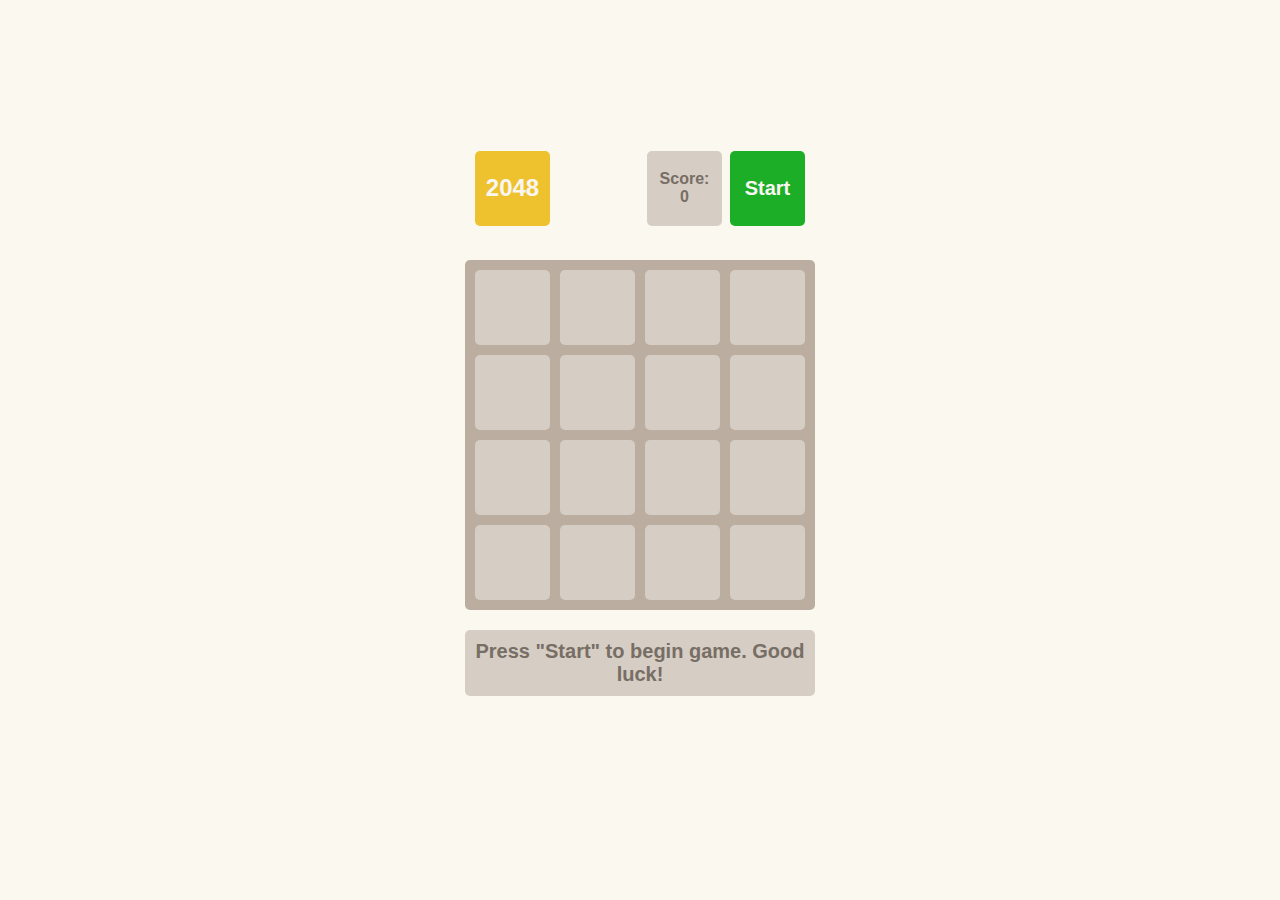
<file: index.html>
<!DOCTYPE html><html lang="en"><head><meta charset="utf-8"><meta name="viewport" content="width=device-width, initial-scale=1.0"><title>2048</title><link rel="stylesheet" href="index.6910ad39.css"></head><body> <div class="container"> <div class="game-header"> <h1>2048</h1> <div class="controls"> <p class="info"> Score: <span class="game-score">0</span> </p> <button class="button start">Start</button> </div> </div> <table class="game-field"> <tbody> <tr class="field-row"> <td class="field-cell"></td> <td class="field-cell"></td> <td class="field-cell"></td> <td class="field-cell"></td> </tr> <tr class="field-row"> <td class="field-cell"></td> <td class="field-cell"></td> <td class="field-cell"></td> <td class="field-cell"></td> </tr> <tr class="field-row"> <td class="field-cell"></td> <td class="field-cell"></td> <td class="field-cell"></td> <td class="field-cell"></td> </tr> <tr class="field-row"> <td class="field-cell"></td> <td class="field-cell"></td> <td class="field-cell"></td> <td class="field-cell"></td> </tr> </tbody> </table> <div class="message-container"> <p class="hidden message message-lose">You lose! Restart the game?</p> <p class="hidden message message-win">Winner! Congrats! You did it!</p> <p class="message message-start">Press "Start" to begin game. Good luck!</p> </div> </div> <script src="index.cabb280d.js"></script> </body></html>
</file>
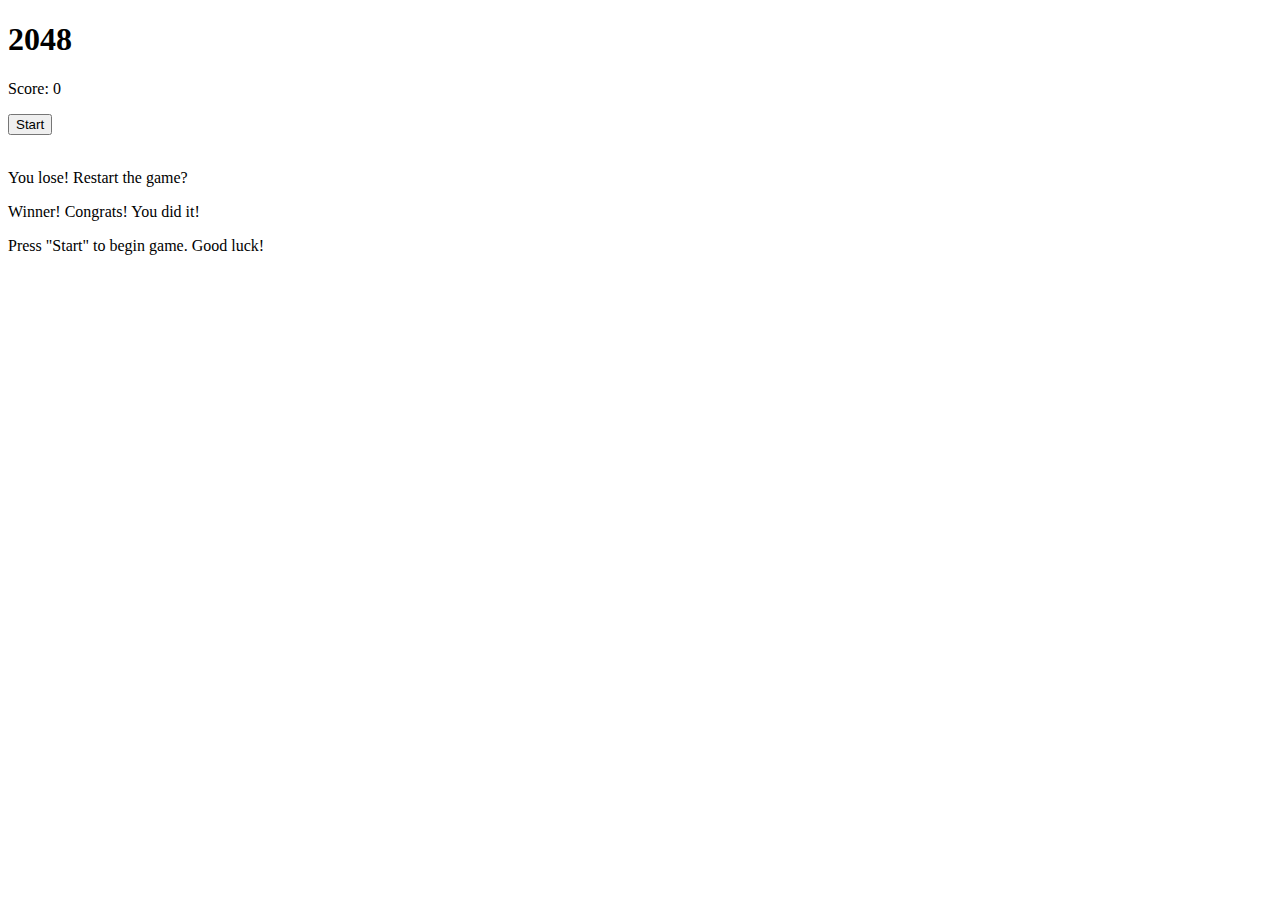
<file: src/index.html>
<!DOCTYPE html>
<html lang="en">
  <head>
    <link
      rel="icon"
      type="image/x-icon"
      href="./images/2048.svg"
    >
    <meta charset="UTF-8">
    <meta name="viewport" content="width=device-width, initial-scale=1.0">
    <title>2048</title>
    <link rel="stylesheet" href="./styles/main.scss">
  </head>
  <body>
    <div class="container">
      <div class="game-header">
        <h1>2048</h1>
        <div class="controls">
          <p class="info">
            Score: <span class="game-score">0</span>
          </p>
          <button class="button start">Start</button>
        </div>
      </div>



      <table class="game-field">
        <tbody>
          <tr class="field-row">
            <td class="field-cell"></td>
            <td class="field-cell"></td>
            <td class="field-cell"></td>
            <td class="field-cell"></td>
          </tr>

          <tr class="field-row">
            <td class="field-cell"></td>
            <td class="field-cell"></td>
            <td class="field-cell"></td>
            <td class="field-cell"></td>
          </tr>


          <tr class="field-row">
            <td class="field-cell"></td>
            <td class="field-cell"></td>
            <td class="field-cell"></td>
            <td class="field-cell"></td>
          </tr>


          <tr class="field-row">
            <td class="field-cell"></td>
            <td class="field-cell"></td>
            <td class="field-cell"></td>
            <td class="field-cell"></td>
          </tr>
        </tbody>
      </table>

      <div class="message-container">
        <p class="message message-lose hidden">You lose! Restart the game?</p>
        <p class="message message-win hidden">Winner! Congrats! You did it!</p>
        <p class="message message-start">Press "Start" to begin game. Good luck!</p>
      </div>
    </div>
    <script type="text/javascript" src="scripts/main.js"></script>
  </body>
</html>
</file>
<file: index.6910ad39.css>
body{background:#fbf8ef;-ms-flex-pack:center;justify-content:center;-ms-flex-align:center;align-items:center;min-height:100vh;margin:0;font-family:sans-serif;font-size:24px;font-weight:900;display:-ms-flexbox;display:flex}.field-cell{color:#776e65;box-sizing:border-box;text-align:center;vertical-align:center;-webkit-user-select:none;-ms-user-select:none;user-select:none;background:#d6cdc4;border-radius:5px;width:75px;height:75px}.field-cell--2{background:#eee4da}.field-cell--4{background:#ede0c8}.field-cell--8{color:#f9f6f2;background:#f2b179}.field-cell--16{color:#f9f6f2;background:#f59563}.field-cell--32{color:#f9f6f2;background:#f67c5f}.field-cell--64{color:#f9f6f2;background:#f65e3b}.field-cell--128{color:#f9f6f2;background:#edcf72}.field-cell--256{color:#f9f6f2;background:#edcc61}.field-cell--512{color:#f9f6f2;background:#edc850}.field-cell--1024{color:#f9f6f2;background:#edc53f}.field-cell--2048{color:#f9f6f2;background:#edc22e}.game-field{border-spacing:10px;background:#bbada0;border-radius:5px}.game-header{box-sizing:border-box;-ms-flex-pack:justify;justify-content:space-between;width:100%;margin-bottom:24px;padding:10px;display:-ms-flexbox;display:flex}h1{color:#f9f6f2;box-sizing:border-box;background:#edc22e;border-radius:5px;-ms-flex-pack:center;justify-content:center;-ms-flex-align:center;align-items:center;width:75px;height:75px;margin:0;font-size:24px;display:-ms-flexbox;display:flex}.info{color:#776e65;box-sizing:border-box;background:#d6cdc4;border-radius:5px;-ms-flex-direction:column;flex-direction:column;-ms-flex-pack:center;justify-content:center;-ms-flex-align:center;align-items:center;width:75px;height:75px;margin:0 8px 0 0;font-size:16px;display:-ms-flexbox;display:flex}.controls{display:-ms-flexbox;display:flex}.button{cursor:pointer;color:#f9f6f2;border:none;border-radius:5px;width:75px;height:75px;font-family:sans-serif;font-size:16px;font-weight:700;transition:background .25s}.start{background:#1dae28;font-size:20px}.start:hover{background:#179921}.restart{background:#f1b2b2}.restart:hover{background:#f87474}.message{box-sizing:border-box;color:#776e65;text-align:center;background:#d6cdc4;border-radius:5px;width:100%;padding:10px;font-size:20px}.hidden{display:none}.container{-ms-flex-direction:column;flex-direction:column;-ms-flex-align:center;align-items:center;width:350px;display:-ms-flexbox;display:flex}.message-win{color:#f9f6f2;background:#edc22e}.message-container{width:100%;height:150px}
/*# sourceMappingURL=index.6910ad39.css.map */
</file>
